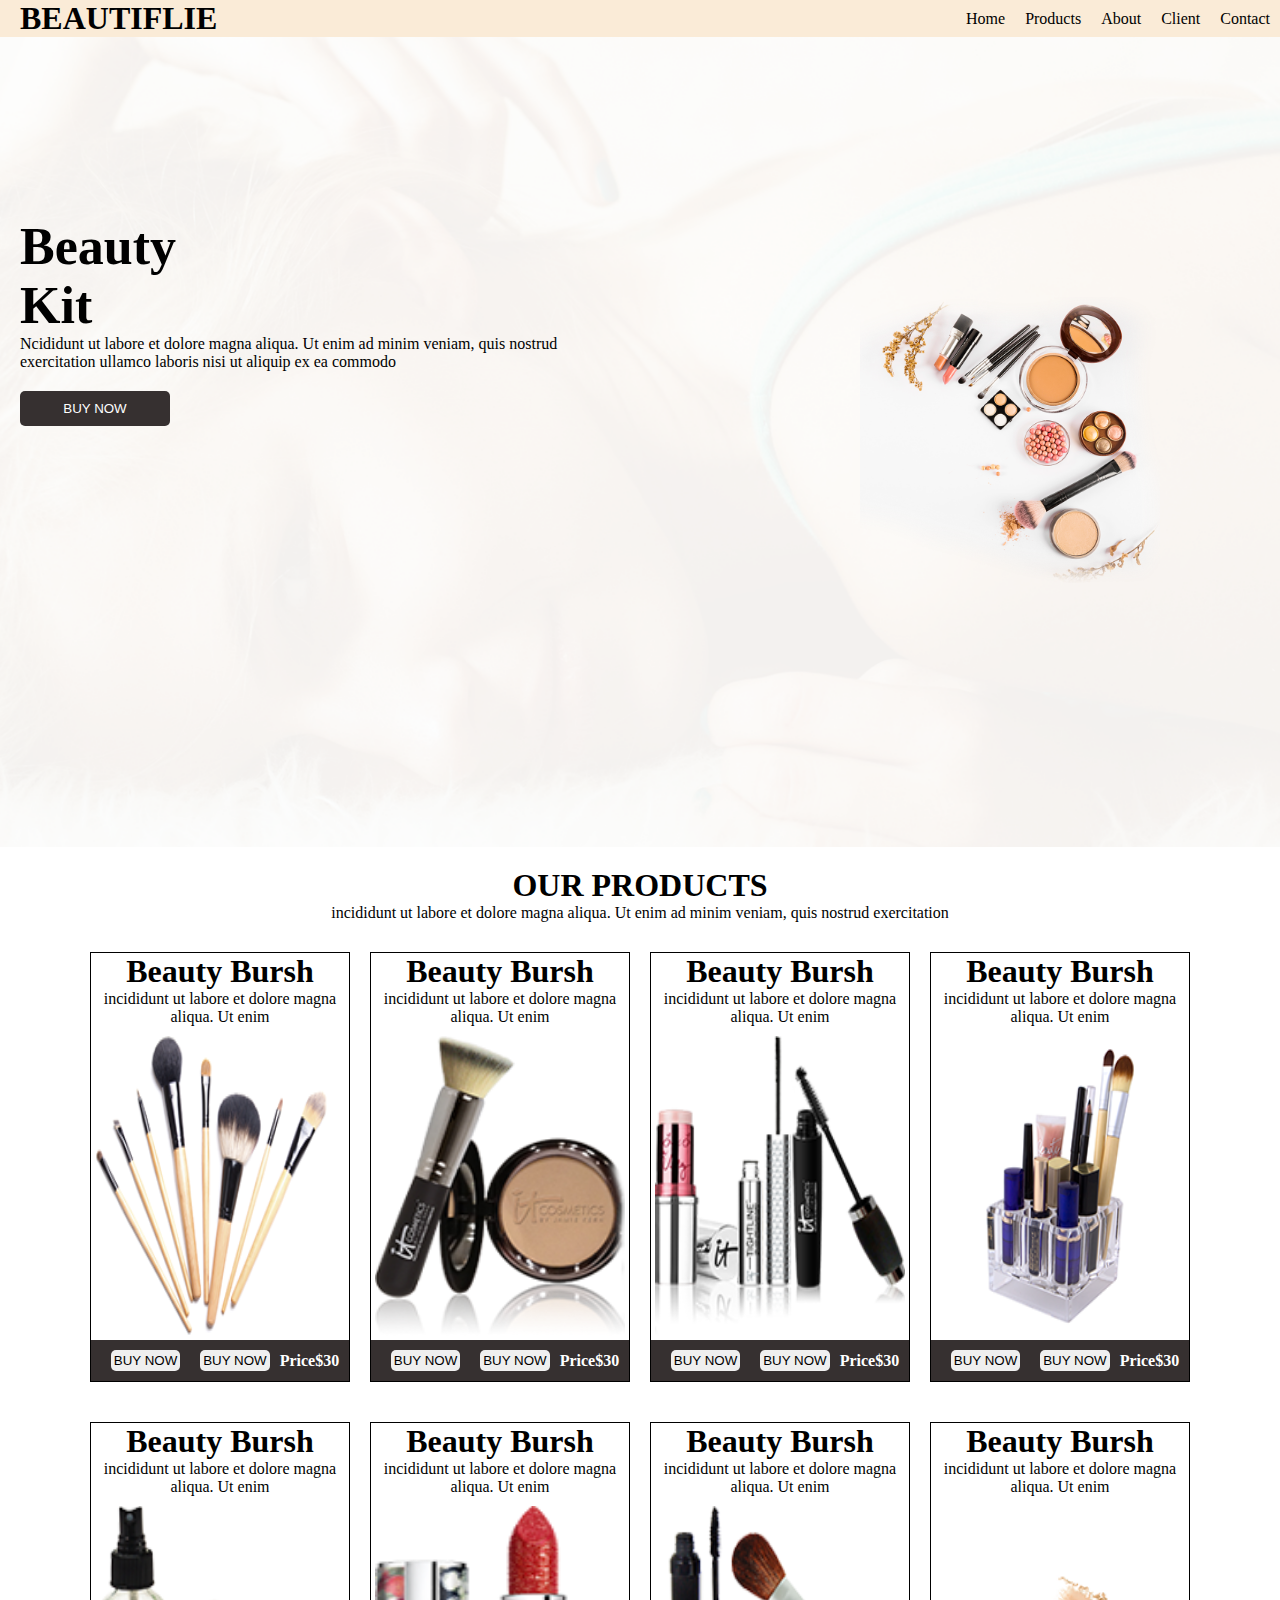
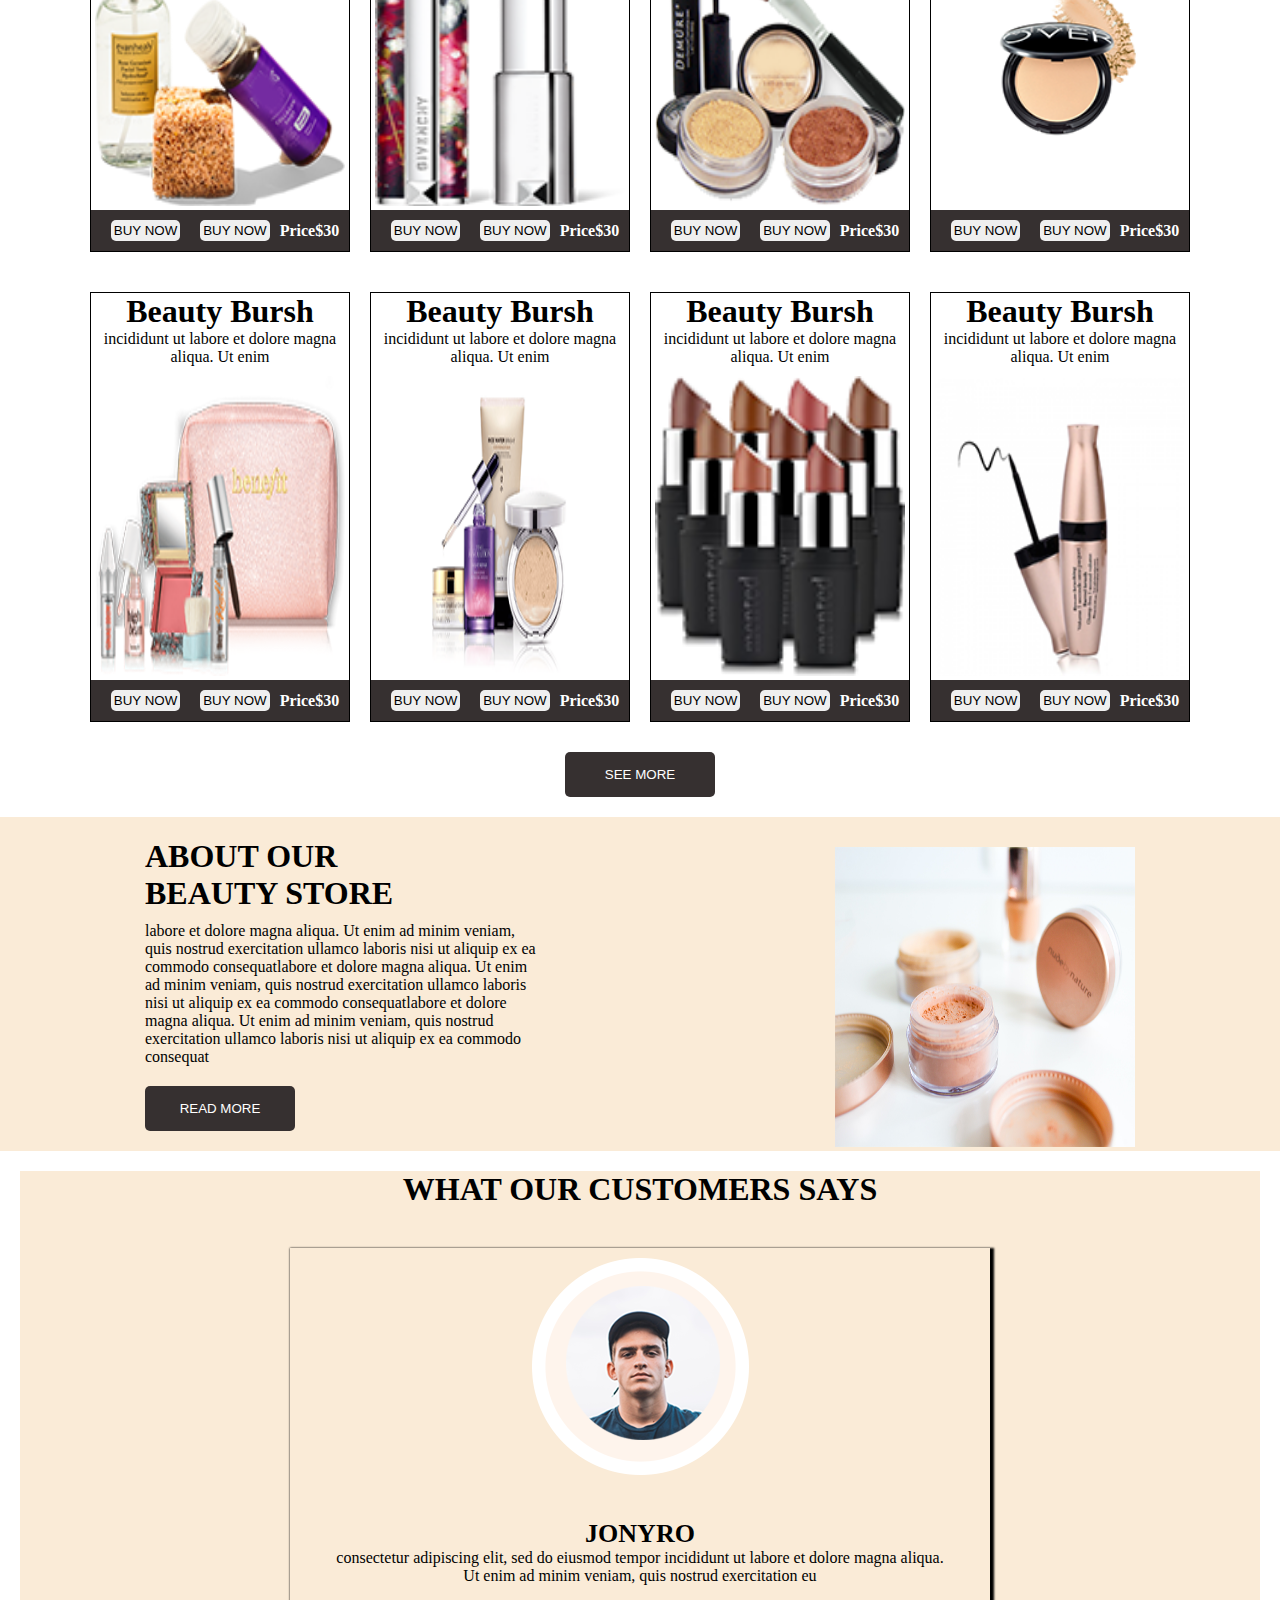
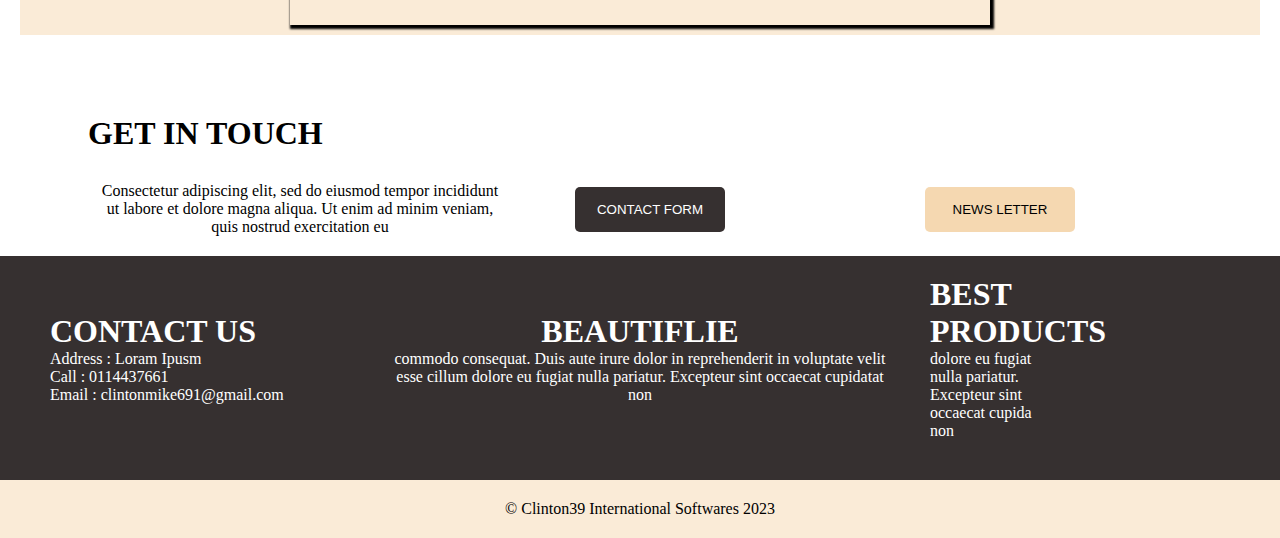
<file: beauty site/index.html>
<!DOCTYPE html>
<html lang="en">
<head>
    <meta charset="UTF-8">
    <meta name="viewport" content="width=device-width, initial-scale=1.0">
    <link rel="stylesheet" href="style.css">
    <title>Document</title>
</head>
<body>
    
    <section id="home">
                <div class="header">
                        <div class="hed">
                            <h1>BEAUTIFLIE</h1>
                        </div>

                        <div class="menu">
                            <ul>
                                <li><a href="#home">Home</a></li>
                                <li><a href="#products">Products</a></li>
                                <li><a href="#About">About</a></li>
                                <li><a href="#client">Client</a></li>
                                <li><a href="#contact">Contact</a></li>


                            </ul>
                        </div>
                </div>
<!--/*   end of header n   */-->
                <div class="content">
                     <div class="left">
                        <h1>Beauty</h1>
                        <h1>Kit</h1>
                        <p>Ncididunt ut labore et dolore magna aliqua. Ut enim ad minim veniam, quis nostrud exercitation ullamco laboris nisi ut aliquip ex ea commodo</p>

                        <div class="btn">
                           <a href="#products"><button>BUY NOW</button></a> 
                        </div>

                     </div>
                     <div class="right">
                        <img src="images/banner-img.png" alt="" width="300px">
                     </div>
                </div>
        <!--/*  end of content */-->        
            
        </div>

      <!--end of container1-->
    </section>

    <section id="products">
            <div class="title">
                <h1>OUR PRODUCTS</h1>
                <p>incididunt ut labore et dolore magna aliqua. Ut enim ad minim veniam, quis nostrud exercitation</p>
            </div>
         <div class="boxes">

                <div class="pro1">
                    <div class="box">
                        <h1>Beauty Bursh</h1>
                        <p>incididunt ut labore et dolore magna aliqua. Ut enim</p>

                        <img src="images/img-1.png" alt="" width="250px">

                        <div class="bottom">
                            <button>BUY NOW</button>
                            <button>BUY NOW</button>
                            <h4>Price$30</h4>
                        </div>

                    </div>

                    <div class="box">
                        <h1>Beauty Bursh</h1>
                        <p>incididunt ut labore et dolore magna aliqua. Ut enim</p>

                        
                        <img src="images/img-2.png" alt="" width="250px">

                        <div class="bottom">
                            <button>BUY NOW</button>
                            <button>BUY NOW</button>
                            <h4>Price$30</h4>
                        </div>
                        
                    </div>

                    <div class="box">
                        <h1>Beauty Bursh</h1>
                        <p>incididunt ut labore et dolore magna aliqua. Ut enim</p>

                        
                        <img src="images/img-3.png" alt="" width="250px">

                        <div class="bottom">
                            <button>BUY NOW</button>
                            <button>BUY NOW</button>
                            <h4>Price$30</h4>
                        </div>
                        
                    </div>

                    <div class="box">
                        <h1>Beauty Bursh</h1>
                        <p>incididunt ut labore et dolore magna aliqua. Ut enim</p>

                        
                        <img src="images/img-4.png" alt="" width="250px">

                        <div class="bottom">
                            <button>BUY NOW</button>
                            <button>BUY NOW</button>
                            <h4>Price$30</h4>
                        </div>
                        
                    </div>
                </div>

                <div class="pro1">
                    <div class="box">
                        <h1>Beauty Bursh</h1>
                        <p>incididunt ut labore et dolore magna aliqua. Ut enim</p>

                        
                        <img src="images/img-5.png" alt="" width="250px">

                        <div class="bottom">
                            <button>BUY NOW</button>
                            <button>BUY NOW</button>
                            <h4>Price$30</h4>
                        </div>

                    </div>

                    <div class="box">
                        <h1>Beauty Bursh</h1>
                        <p>incididunt ut labore et dolore magna aliqua. Ut enim</p>

                        
                        <img src="images/img-6.png" alt="" width="250px">

                        <div class="bottom">
                            <button>BUY NOW</button>
                            <button>BUY NOW</button>
                            <h4>Price$30</h4>
                        </div>
                    
                        
                    </div>

                    <div class="box">
                        <h1>Beauty Bursh</h1>
                        <p>incididunt ut labore et dolore magna aliqua. Ut enim</p>

                        
                        <img src="images/img-7.png" alt="" width="250px">

                        <div class="bottom">
                            <button>BUY NOW</button>
                            <button>BUY NOW</button>
                            <h4>Price$30</h4>
                        </div>
                        
                    </div>

                    <div class="box">
                        <h1>Beauty Bursh</h1>
                        <p>incididunt ut labore et dolore magna aliqua. Ut enim</p>

                        
                        <img src="images/img-8.png" alt="" width="250px">

                        <div class="bottom">
                            <button>BUY NOW</button>
                            <button>BUY NOW</button>
                            <h4>Price$30</h4>
                        </div>

                        
                    </div>
                </div>

                
                <div class="pro1">
                    <div class="box">
                        <h1>Beauty Bursh</h1>
                        <p>incididunt ut labore et dolore magna aliqua. Ut enim</p>

                        
                        <img src="images/img-9.png" alt="" width="250px">

                        <div class="bottom">
                            <button>BUY NOW</button>
                            <button>BUY NOW</button>
                            <h4>Price$30</h4>
                        </div>

                    </div>

                    <div class="box">
                        <h1>Beauty Bursh</h1>
                        <p>incididunt ut labore et dolore magna aliqua. Ut enim</p>

                        
                        <img src="images/img-10.png" alt="" width="250px">

                        <div class="bottom">
                            <button>BUY NOW</button>
                            <button>BUY NOW</button>
                            <h4>Price$30</h4>
                        </div>
                    
                        
                    </div>

                    <div class="box">
                        <h1>Beauty Bursh</h1>
                        <p>incididunt ut labore et dolore magna aliqua. Ut enim</p>

                        
                        <img src="images/img-11.png" alt="" width="250px">

                        <div class="bottom">
                            <button>BUY NOW</button>
                            <button>BUY NOW</button>
                            <h4>Price$30</h4>
                        </div>
                        
                    </div>

                    <div class="box">
                        <h1>Beauty Bursh</h1>
                        <p>incididunt ut labore et dolore magna aliqua. Ut enim</p>

                        
                        <img src="images/img-12.png" alt="" width="250px">

                        <div class="bottom">
                            <button>BUY NOW</button>
                            <button>BUY NOW</button>
                            <h4>Price$30</h4>
                        </div>
                        
                        
                    </div>
                </div>
                
            </div>

            <div class="more">
                <button>SEE MORE</button>
            </div>
        </div>
    </section>
<!--/*    end of products  */-->
    <section id="About">
          <div class="message">
            <h1>ABOUT OUR</h1>
            <h1>BEAUTY STORE</h1>
            <p>labore et dolore magna aliqua. Ut enim ad minim veniam, quis nostrud exercitation ullamco laboris nisi ut aliquip ex ea commodo consequatlabore et dolore magna aliqua. Ut enim ad minim veniam, quis nostrud exercitation ullamco laboris nisi ut aliquip ex ea commodo consequatlabore et dolore magna aliqua. Ut enim ad minim veniam, quis nostrud exercitation ullamco laboris nisi ut aliquip ex ea commodo consequat</p>

            <button>READ MORE</button>

          </div>

          <div class="image">
                <img src="images/about-img.png" alt="" width="300px">
          </div>
    </section>
<!--end of about-->
    <section id="client">
          <div class="heading">
            <h1>WHAT OUR CUSTOMERS SAYS
            </h1>
            <div class="sms">
                <div class="info">
                    <div class="pic">
                        <img src="images/client-img.png" alt="">
                    </div>
                    <div class="infor">
                        <h1>JONYRO</h1>
                        <p>consectetur adipiscing elit, sed do eiusmod tempor incididunt ut labore et dolore magna aliqua. Ut enim ad minim veniam, quis nostrud exercitation eu</p>
                    </div>
                </div>
            </div>
          </div>
    </section>

    <!--end of client-->

    <section id="contact">
           <h1>GET IN TOUCH</h1>
           <div class="center">
             <div class="boxing">
                <p>Consectetur adipiscing elit, sed do eiusmod tempor incididunt ut labore et dolore magna aliqua. Ut enim ad minim veniam, quis nostrud exercitation eu</p>

             </div>

             <div class="boxing1">
                <a href="file:///C:/Users/makul/Desktop/websites%20projects/mike%20projects/beauty%20site/contact.html"><button>CONTACT FORM</button></a>
                
             </div>

             <div class="boxing2">
                 <button ><font color="black">NEWS LETTER</font></button>
             </div>
           </div>
    </section>

    <!--end of contact-->

    <footer>
     <div class="chini">
         <div class="chin1">
             <h1>CONTACT US</h1>
              <p>Address : Loram Ipusm</p>
              <p>Call : 0114437661</p>
              <p>Email : clintonmike691@gmail.com</p>
         </div>

         <div class="chin2">
            <h1>BEAUTIFLIE</h1>
            <P>commodo consequat. Duis aute irure dolor in reprehenderit in voluptate velit esse cillum dolore eu fugiat nulla pariatur. Excepteur sint occaecat cupidatat non</P>
            
         </div>

         <div class="chin3">
            <h1>BEST</h1>
            <h1>PRODUCTS</h1>
            <P> dolore eu fugiat</P>
            <p>nulla pariatur.</p>
            <p>Excepteur sint</p>
            <p>occaecat cupida</p>
            <p>non</p>
            
         </div>
     </div>

     <div class="chinikabisa">
        &copy Clinton39 International Softwares 2023
     </div>
    </footer>
</body>
</html>
</file>
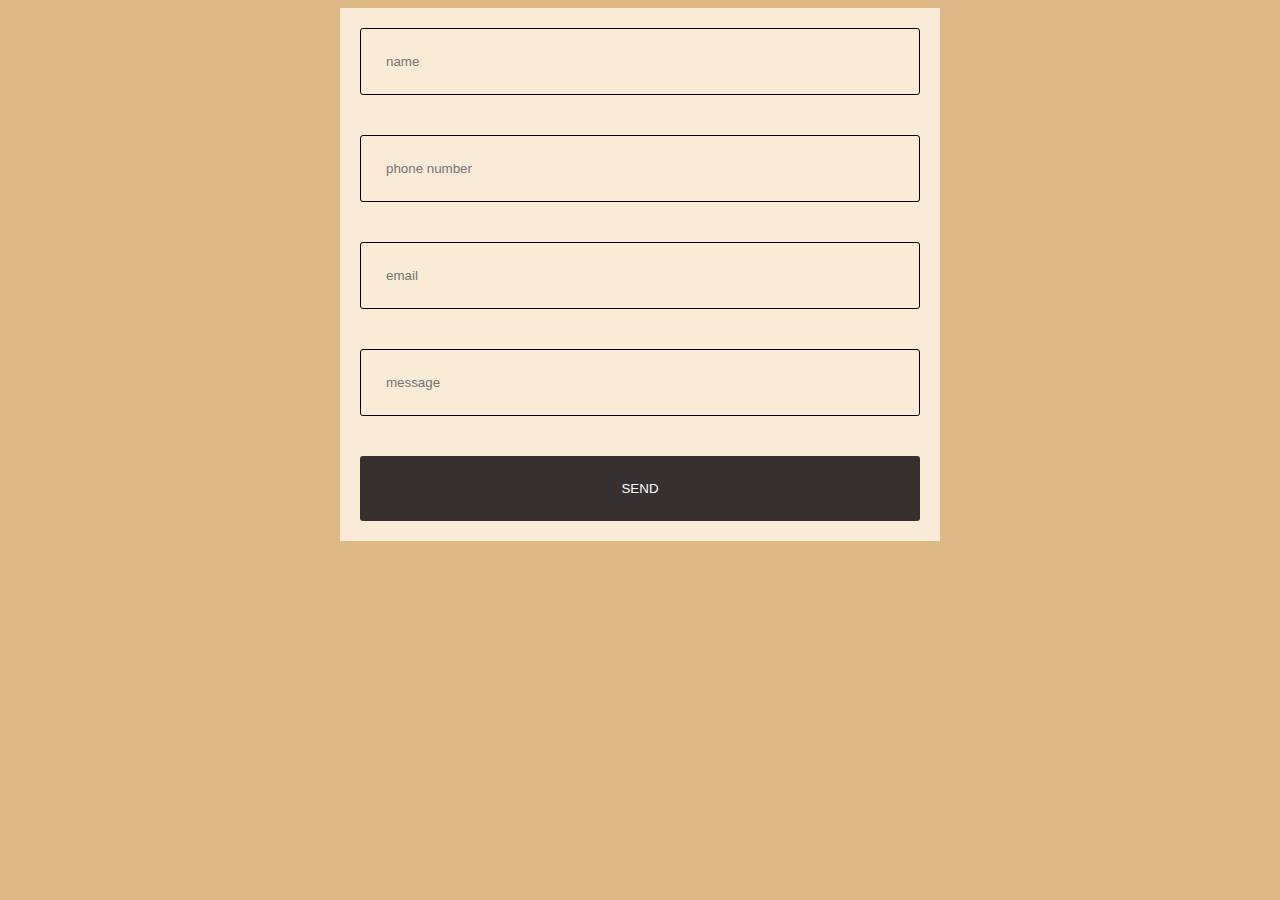
<file: beauty site/contact.html>
<!DOCTYPE html>
<html lang="en">
<head>
    <meta charset="UTF-8">
    <meta name="viewport" content="width=device-width, initial-scale=1.0">
    <link rel="stylesheet" href="contact.css">
    <title>Document</title>
</head>
<body>
    <div class="container">
        <div class="area">
            <input type="text" name="text" placeholder="name">
            <input type="text" name="text" placeholder="phone number">
            <input type="email" name="email" placeholder="email">
            <input type="text" name="text" placeholder="message">
            <button>SEND</button>
        </div>
        
       
    </div>
</body>
</html>
</file>
<file: beauty site/style.css>
*{
    margin: 0;
    padding: 0;
    box-sizing: border-box;
}

#home{
    height: auto;
}

.header{
    width: 100%;
    padding-left: 20px;
    padding-right: 10px;
    background-color: antiquewhite;
    height: auto;
    display: flex;
    justify-content: space-between;
    align-items: center;
    text-align: center;
}

.menu ul{
    display: flex;
}

.menu ul li{
    list-style: none;
    margin-left: 20px;
}

.menu ul li a{
    text-decoration: none;
    color: black;

}


.menu ul li a:hover{
    background-color: orangered;
    text-decoration: underline;
    transition: .3s ease-in;
    color: white;
    border-radius: 3px;
    padding: 3px;

}

/*   end of header   */

.content{
    height: 90vh;
    display: flex;
    flex-wrap: wrap;
    justify-content: space-between;
    align-items: center;
    text-align: center;
    background-image: url(images/banner-bg.png);
    background-attachment: scroll;
    background-position: center;
    background-repeat: no-repeat;
    background-size: cover;
}

.left{
    height: 50vh;
    width: 600px;
    margin: 20px;
    text-align: left;
}

.left h1{
    font-size: 52px;
}

.btn button{
    background-color: rgb(54, 48, 48);;
    color: white;
    padding: 10px;
    margin-top: 20px;
    width: 150px;
    border-radius: 5px;
    border: none;
}

.right{
    height: auto;
    width: 500px;
    margin: 20px;
}

/*  end of content */

/*      <!--end of home-->   */

#products{
    height: auto;
    margin-top: 20px;
    height: auto;
}
 
.title{
    height: auto;
    margin-top: 20px;
    text-align: center;
}

.boxes{
    margin-top: 10px;
    height: auto;
}

.pro1{
    height: auto;
    margin-top: 20px;
    display: flex;
    flex-wrap: wrap;
    justify-content: center;
    align-items: center;
    text-align: center;
}

.box{
    border: 1px solid black;
    height: auto;
    width: 260px;
    margin: 10px;
    text-align: center;
}

.box img{
    height: 300px;
    margin-top: 10px;
}

.bottom{
    height: auto;
    background-color: rgb(54, 48, 48);;
    display: flex;
    justify-content: center;
    align-items: center;
    text-align: center;
    color: white;
}

.bottom button{
    padding: 3px;
    margin: 10px;
    border-radius: 5px;
    border: none;
}


.bottom button:hover{
    background-color: antiquewhite;
}

.more{
    margin: 20px;
    height: auto;
    text-align: center;
}

.more button{
    width: 150px;
    padding: 15px;
    background-color: rgb(54, 48, 48);;
    border: none;
    border-radius: 5px;
    color: white;
}

/*    end of products  */

#About{
    height: auto;
    margin-top: 20px;
    display: flex;
    flex-wrap: wrap;
    background-color: antiquewhite;
    justify-content: space-around;
    align-items: center;
    text-align: center;

}

.message{
     width: 400px;
     height: auto;
     text-align: left;
}

.message h1{
    font-size: 32px;
}

.message p{
    padding-top: 10px;
}

.message button{
    width: 150px;
    padding: 15px;
    background-color: rgb(54, 48, 48);;
    border: none;
    border-radius: 5px;
    color: white;
    margin-top: 20px;
}
.image{
    margin-top: 30px;
     width: 300px;
     height: auto;
}

.image img{
    height: 300px;
    width: 300px;
}

/*  end of about */

#client{
    height: auto;
    margin: 20px;
    background-color: antiquewhite;
}

.heading{
    text-align: center;
}

.heading h1{
    font-size: 32px;
}

.sms{
    height: auto;
    margin: 30px;
    text-align: center;
    align-items: center;
    justify-content: center;
    display: flex;

}

.info{
    height: auto;
    width: 700px;
    padding-top: 10px;
    margin-bottom: 10px;
    margin-top: 10px;
    box-shadow: 2px 2px 2px 2px;


}


.infor{
    margin: 40px;
}


.infor h1{
    font-size: 26px;
}

/*    end of client  */

#contact{
    height: auto;
    margin-top: 80px;
}

#contact h1{
    font-size: 32px;
    margin-left: 88px;
}

.center{
    height: auto;
    display: flex;
    flex-wrap: wrap;
    justify-content: center;
    align-items: center;
    text-align: center;
}

.center .boxing{
    margin-top: 30px;
    margin-left: 20px;
    height: auto;
    width: 400px;
    display: flex;
}




.center .boxing1{
    margin-top: 30px;
    height: 50px;
    width: 300px;
    display: flex;
    text-align: center;
    justify-content: center;
    align-items: center;
}

.center .boxing1 button{
    width: 150px;
    padding: 15px;
    background-color: rgb(54, 48, 48);;
    border: none;
    border-radius: 5px;
    color: white;
}

.center .boxing2{
    margin-top: 30px;
    height: 50px;
    width: 400px;
    display: flex;
    text-align: center;
    justify-content: center;
    align-items: center;
}


.center .boxing2 button{
    width: 150px;
    padding: 15px;
    background-color: rgba(245, 214, 173, 0.954);
    border: none;
    border-radius: 5px;
    color: white;
}

/*  end of contact  */
footer{
    height: auto;
    margin-top: 20px;
    background-color: rgb(54, 48, 48);
    color: white;
}
footer .chini{
    height: auto;
    margin: 20px;
    display: flex;
    flex-wrap: wrap;
    justify-content: center;
    align-items: center;
    text-align: center;

}

.chin1{
    height: auto;
    margin: 20px;
    width: 300px;
    text-align: left;
}

.chin2{
    height: auto;
    margin: 20px;
    width: 500px;
}

.chin3{
    height: auto;
    margin: 20px;
    width: 300px;
    text-align: left;
}

.chinikabisa{
    background-color: antiquewhite;
    color: black;
    text-align: center;
    padding-top: 20px;
    padding-bottom: 20px;

}

/*   end of footer */

@media only screen and (max-width: 600px){

    *{
        margin: 0;
        padding: 0;
        box-sizing: border-box;
        overflow-x: hidden;
    }
    
    
#home{
    height: auto;
    margin-top: 20px;
}

.header{
    background-color: antiquewhite;
    height: auto;
    display: flex;
    justify-content: space-between;
    align-items: center;
    text-align: center;
}

.menu{
    display: none;
}
.menu ul{
    display: flex;
}

.menu ul li{
    list-style: none;
    margin-left: 20px;
}

.menu ul li a{
    text-decoration: none;
    color: black;

}

/*   end of header n   */

.content{
    height: auto;
    display: flex;
    flex-wrap: wrap;
    justify-content: space-between;
    align-items: center;
    text-align: center;
    background-image: url(images/banner-bg.png);
    background-attachment: scroll;
    background-position: center;
    background-repeat: no-repeat;
    background-size: cover;
}

.left{
    height: 50vh;
    width: 300px;
    margin: 20px;
    text-align: left;
}

.left h1{
    font-size: 52px;
}

.btn button{
    background-color: rgb(54, 48, 48);;
    color: white;
    padding: 10px;
    margin-top: 20px;
    width: 150px;
    border-radius: 5px;
    border: none;
}

.right{
    height: auto;
    width: 300px;
    margin: 20px;
}

/*  end of content */

/*      <!--end of home-->   */

#products{
    height: auto;
    margin-top: 20px;
    height: auto;
}
 
.title{
    height: auto;
    margin-top: 20px;
    text-align: center;
}

.boxes{
    margin-top: 10px;
    height: auto;
}

.pro1{
    height: auto;
    margin-top: 20px;
    display: flex;
    flex-wrap: wrap;
    justify-content: center;
    align-items: center;
    text-align: center;
}

.box{
    border: 1px solid black;
    height: auto;
    width: 300px;
    margin: 10px;
    text-align: center;
}

.box img{
    height: 300px;
    margin-top: 10px;
}

.bottom{
    height: auto;
    background-color: rgb(54, 48, 48);;
    display: flex;
    justify-content: center;
    align-items: center;
    text-align: center;
    color: white;
}

.bottom button{
    padding: 3px;
    margin: 10px;
    border-radius: 5px;
    border: none;
}


.bottom button:hover{
    background-color: antiquewhite;
}

.more{
    margin: 20px;
    height: auto;
    text-align: center;
}

.more button{
    width: 150px;
    padding: 15px;
    background-color: rgb(54, 48, 48);;
    border: none;
    border-radius: 5px;
    color: white;
}

/*    end of products  */

#About{
    height: auto;
    margin-top: 20px;
    display: flex;
    flex-wrap: wrap;
    background-color: antiquewhite;
    justify-content: space-around;
    align-items: center;
    text-align: center;

}

.message{
     width: 400px;
     margin-left: 20px;
     height: auto;
     text-align: left;
}

.message h1{
    font-size: 22px;
}

.message p{
    margin-top: 20px;
}
.message button{
    width: 150px;
    padding: 15px;
    background-color: rgb(54, 48, 48);;
    border: none;
    border-radius: 5px;
    color: white;
    margin-top: 20px;
}
.image{
    margin-top: 30px;
     width: 300px;
     height: auto;
}

.image img{
    height: 300px;
    width: 300px;
}

/*  end of about */

#client{
    height: auto;
    margin: 20px;
    background-color: antiquewhite;
}

.heading{
    text-align: center;
}

.heading h1{
    font-size: 22px;
}

.sms{
    height: auto;
    margin-right: 10px;
    margin-left: 10px;
    margin-top: 30px;
    text-align: center;
    align-items: center;
    justify-content: center;
    display: flex;

}

.info{
    height: auto;
    width:  auto;
    display: flex;
    padding-bottom: 20px;
    flex-direction: column;
    


}


.infor{
    margin-top: 40px;
}


.infor h1{
    font-size: 26px;
}

/*    end of client  */

#contact{
    height: auto;
    margin-top: 20px;
}

#contact h1{
    font-size: 32px;
    margin-left: 20px;
}

.center{
    height: auto;
    display: flex;
    flex-wrap: wrap;
    justify-content: center;
    align-items: center;
    text-align: center;
}

.center .boxing{
    margin-top: 30px;
    margin-left: 20px;
    height: auto;
    width: 350px;
    display: flex;
}


.center .boxing1{
    margin-top: 30px;
    height: 50px;
    width: 300px;
    display: flex;
    text-align: center;
    justify-content: center;
    align-items: center;
}

.center .boxing1 button{
    width: 150px;
    padding: 15px;
    background-color: rgb(54, 48, 48);;
    border: none;
    border-radius: 5px;
    color: white;
}

.center .boxing2{
    margin-top: 30px;
    height: 50px;
    width: 400px;
    display: flex;
    text-align: center;
    justify-content: center;
    align-items: center;
}


.center .boxing2 button{
    width: 150px;
    padding: 15px;
    background-color: rgba(245, 214, 173, 0.954);
    border: none;
    border-radius: 5px;
    color: white;
}

/*  end of contact  */
footer{
    height: auto;
    margin-top: 20px;
    background-color: rgb(54, 48, 48);
    color: white;
}
footer .chini{
    height: auto;
    margin: 20px;
    display: flex;
    flex-wrap: wrap;
    justify-content: center;
    align-items: center;
    text-align: center;

}

footer .chini h1{
    font-size: 22px;
}

.chin1{
    height: auto;
    margin: 20px;
    width: 300px;
    text-align: left;
}

.chin2{
    height: auto;
    margin: 20px;
    width: 500px;
    text-align: left;
}

.chin3{
    height: auto;
    margin: 20px;
    width: 300px;
    text-align: left;
}

.chinikabisa{
    background-color: antiquewhite;
    color: black;
    text-align: center;
    margin-bottom: 20px;
    padding-bottom: 20px;
}

/*   end of footer */

}
</file>
<file: beauty site/contact.css>
*{
    overflow-x: hidden;
}
body{

    display: flex;
    justify-content: center;
    text-align: center;
    align-items: center;
    background-color: burlywood;

}
.container{
    background-color: antiquewhite;
    height: auto;
    width: 600px;
}

.area{
    display: flex;
    flex-direction: column;
}

.area input{
    padding: 25px;
    background-color: transparent;
    color: black;
    border: 1px solid black;
    margin: 20px;
}

button{
    padding: 25px;
    margin: 20px;
    background-color: rgb(54, 48, 48);
    color: white;
    border: none;
    border-radius: 3px;
}

input{
    padding: 10px;
    margin-bottom: 20px;
    border: none;
    border-radius: 3px;
    background-color: rgb(54, 48, 48);
    color: white;
}
</file>
